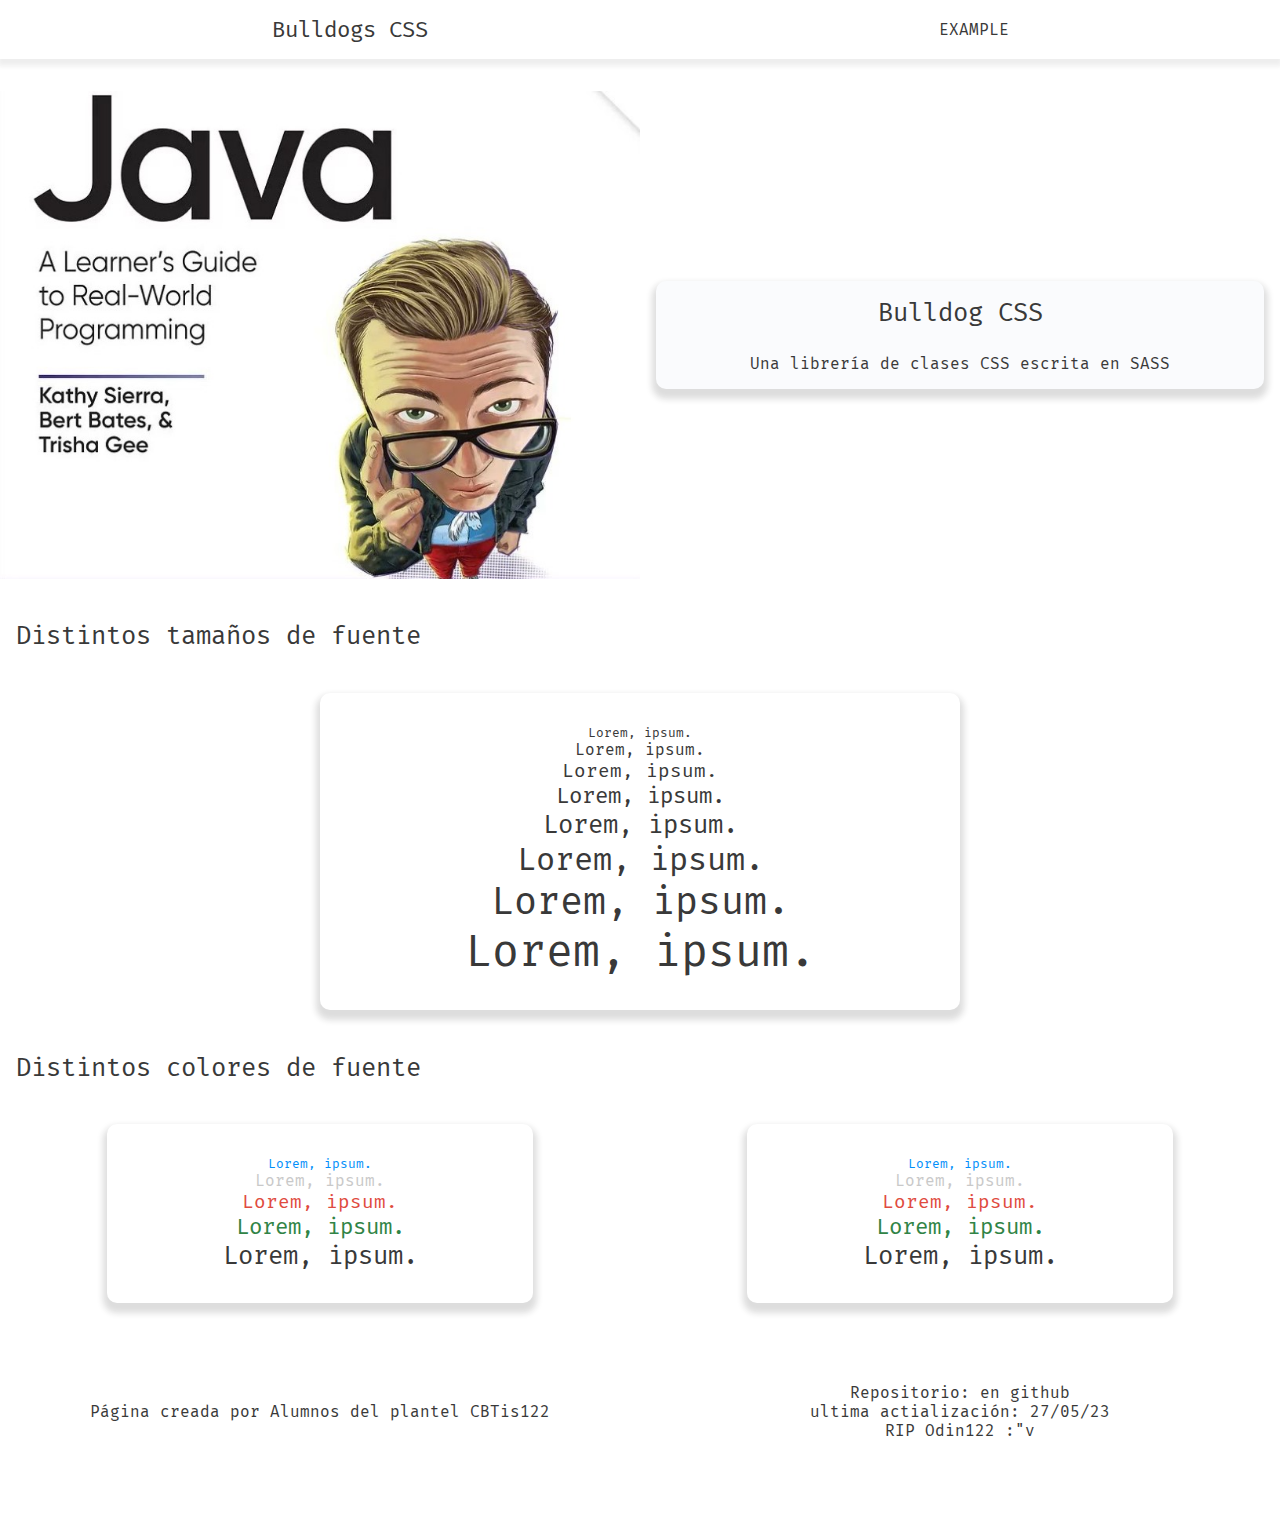
<file: index.html>
<!DOCTYPE html>
<html lang="es">

<head>
    <meta charset="UTF-8">
    <meta http-equiv="X-UA-Compatible" content="IE=edge">
    <meta name="viewport" content="width=device-width, initial-scale=1.0">
    <meta name="description" content="Aprende las bases para diseñar paginas web y expandir aún más tu conocimiento">
    <link rel="shortcut icon" href="img/pfp.png" type="image/x-icon">
    <link rel="stylesheet" href="css/master.css">
    <title>Bulldog CSS</title>
</head>

<body class="main-layout user--none"> <!-- clase user será definida después -->
    <!-- Inicio del Header -->
    <header class="header">
        <div class="container display--flex flex--row justify--around align--center">
            <h2 class="header__title">Bulldogs CSS</h2>

            <a href="#">EXAMPLE</a>
        </div>
    </header>
    <!-- Fin del Header -->

    <!-- Inicio del main -->
    <main class="main-content">
        <!-- inicio -->
        <section class="container">
            <section class="row">
                <div class="col--6">
                    <img src="img/sample.jpg" alt="sample">
                </div>

                <div class="col--6 display--flex flex--col justify--center p--1">
                    <div class="card bg-c--white shadow--md p--1 radius--lg text-algin--center">
                        <p class="font-xl m-b--1">Bulldog CSS</p>
                        <p class="font-sm">Una librería de clases CSS escrita en SASS</p>
                    </div>
                </div>
            </section>
        </section>

        <!-- services -->
        <section class="container">
            <p class="font-xl m-b--1 m-t--1 p--1">Distintos tamaños de fuente</p>

            <div class="row justify--center text-algin--center">
                <div class="card radius--lg col--6 align--center shadow--md p--2">
                    <p class="font-xs">Lorem, ipsum.</p>
                    <p class="font-sm">Lorem, ipsum.</p>
                    <p class="font-md">Lorem, ipsum.</p>
                    <p class="font-lg">Lorem, ipsum.</p>
                    <p class="font-xl">Lorem, ipsum.</p>
                    <p class="font-bs">Lorem, ipsum.</p>
                    <p class="font-bm">Lorem, ipsum.</p>
                    <p class="font-bl">Lorem, ipsum.</p>
                </div>
            </div>

            <p class="font-xl m-b--1 m-t--1 p--1">Distintos colores de fuente</p>
            <div class="row text-algin--center justify--around">
                <div class="card radius--lg col--4 align--center shadow--md p--2">
                    <p class="font-xs text-c--primary">Lorem, ipsum.</p>
                    <p class="font-sm text-c--secondary">Lorem, ipsum.</p>
                    <p class="font-md text-c--error">Lorem, ipsum.</p>
                    <p class="font-lg text-c--success">Lorem, ipsum.</p>
                    <p class="font-xl text-c--teriary">Lorem, ipsum.</p>
                </div>

                <!-- Poner fondo en negro xd -->
                <div class="card radius--lg col--4 align--center shadow--md p--2">
                    <p class="font-xs text-c--primary">Lorem, ipsum.</p>
                    <p class="font-sm text-c--secondary">Lorem, ipsum.</p>
                    <p class="font-md text-c--error">Lorem, ipsum.</p>
                    <p class="font-lg text-c--success">Lorem, ipsum.</p>
                    <p class="font-xl text-c--teriary">Lorem, ipsum.</p>
                </div>
            </div>
        </section>

        <section class="container">
            <div class="row">
            </div>
        </section>


    </main>
    <!-- Fin del main -->

    <!-- Pie de página -->
    <footer class="footer">
        <section class="container display--flex flex--row">
            <ul class="col--6 display--flex flex--col sz--1 justify--center align--center">
                <li>Página creada por Alumnos del plantel CBTis122</li>
            </ul>

            <ul class="col--6 display--flex flex--col sz--1 justify--center align--center">
                <li><a href="https://github.com/Rassvi/tesis" target="_blank">Repositorio: en github</a></li>
                <li>ultima actialización: 27/05/23</li>
                <li>RIP Odin122 :"v</li>
            </ul>
        </section>
    </footer>
    <!-- Fin de Pie de página -->
</body>

</html>
</file>
<file: css/master.css>
@charset "UTF-8";
@import url("https://fonts.googleapis.com/css2?family=Fira+Mono&family=Major+Mono+Display&display=swap");
/* Definimos las Custom properties */
:root {
    /* Colores */
    --negro: #393939;
    /* Tipografía */
    --tipo-principal: Helvetica, Arial, sans-serif;
    --tipo-secundaria: Verdana;
}

/* (Opcional) Configuramos si un usuario ha activado el modo alto contraste. (WD) */
/* (Opcional) Desactivamos los animations en el caso de que el usuario haya configurado el modo sin animation */
@media (prefers-reduced-motion: reduce) {
    * {
        -webkit-animation: none !important;
                animation: none !important;
        -webkit-transition: none !important;
        transition: none !important;
    }
}
/* Reseteamos los margin y paddings de todas las etiquetas */
*, *::before, *::after {
    margin: 0;
    padding: 0;
    border: 0;
    -webkit-box-sizing: border-box;
            box-sizing: border-box;
    vertical-align: baseline;
}

*::before, *::after {
    display: block;
}

/* Evitamos problemas con las imagenes */
img, picture, video, iframe, figure {
    max-width: 100%;
    width: 100%;
    display: block;
    /* (Opcional) */
    -o-object-fit: cover;
       object-fit: cover;
    /* (Opcional) */
    -o-object-position: center center;
       object-position: center center;
}

/* Reseteamos los enlaces para funcionar como cajas... */
a {
    display: block;
    text-decoration: none;
    color: inherit;
    font-size: inherit;
}

/* ... excepto los que se encuentran en párrafos */
p a {
    display: inline;
}

/* Quitamos los puntos de los <li> */
li {
    list-style-type: none;
}

/* (Opcional) Configuramos anclas suaves */
html {
    scroll-behavior: smooth;
}

/* Desactivamos estilos por defecto de las principales etiquetas de texto */
h1, h2, h3, h4, h5, h6, p, span, a, strong, blockquote, i, b, u, em {
    font-size: inherit;
    font-weight: inherit;
    font-style: inherit;
    text-decoration: none;
    color: inherit;
}

/* Evitamos problemas con los pseudoelementos de quotes */
blockquote:before, blockquote:after, q:before, q:after {
    content: "";
    content: none;
}

/* (Opcional) Configuramos el texto que seleccionamos */
::-moz-selection {
    background-color: var(--negro);
    color: var(--blanco);
}
::selection {
    background-color: var(--negro);
    color: var(--blanco);
}

/* Nivelamos problemas de tipografías y colocación de formularios */
form, input, textarea, select, button, label {
    font-family: inherit;
    font-size: inherit;
    -webkit-hyphens: auto;
        -ms-hyphens: auto;
            hyphens: auto;
    background-color: transparent;
    color: inherit;
    display: block;
    /* (Opcional) */
    -webkit-appearance: none;
       -moz-appearance: none;
            appearance: none;
}

/* Reseteamos las tablas */
table, tr, td {
    border-collapse: collapse;
    border-spacing: 0;
}

/* Evitamos problemas con los SVG */
svg {
    width: 100%;
    display: block;
    fill: currentColor;
}

/* Configuramos la tipografía para toda la web */
body {
    min-height: 100vh;
    font-size: 100%;
    font-family: var(--tipo-principal);
    color: var(--negro);
    /* (Opcional) */
    -webkit-hyphens: auto;
        -ms-hyphens: auto;
            hyphens: auto;
    /* (Opcional) */
    font-smooth: always;
    /* (Opcional) */
    -webkit-font-smoothing: antialiased;
    /* (Opcional) */
    -moz-osx-font-smoothing: grayscale;
}

body {
    font-family: "Fira Mono", monospace;
}

.test {
    font-family: "Major Mono Display", monospace;
}

/* Todo lo relacionado a colores en clases irá aquí */
.bg-c--primary {
    background-color: #028ffa;
}

.text-c--primary {
    color: #028ffa;
}

.bg-c--secondary {
    background-color: #c9c9c9;
}

.text-c--secondary {
    color: #c9c9c9;
}

.bg-c--white {
    background-color: #fafbfd;
}

.text-c--white {
    color: #fafbfd;
}

.bg-c--error {
    background-color: #df4b40;
}

.text-c--error {
    color: #df4b40;
}

.bg-c--success {
    background-color: #308446;
}

.text-c--success {
    color: #308446;
}

.footer, .header {
    width: 100%;
    display: -webkit-box;
    display: -ms-flexbox;
    display: flex;
    -webkit-box-orient: horizontal;
    -webkit-box-direction: normal;
        -ms-flex-direction: row;
            flex-direction: row;
    -webkit-box-align: center;
        -ms-flex-align: center;
            align-items: center;
    -webkit-box-pack: center;
        -ms-flex-pack: center;
            justify-content: center;
}

/* PROPIEDADES */
/* PROPIEDADES GENÉRICAS */
.p--0 {
    padding: 0;
}

.p--1 {
    padding: 1rem;
}

.p--2 {
    padding: 2rem;
}

.p--3 {
    padding: 4rem;
}

.p--4 {
    padding: 6rem;
}

.p--5 {
    padding: 8rem;
}

.p-l--0 {
    padding-left: 0;
}

.p-l--1 {
    padding-left: 1rem;
}

.p-l--2 {
    padding-left: 2rem;
}

.p-l--3 {
    padding-left: 4rem;
}

.p-l--4 {
    padding-left: 6rem;
}

.p-l--5 {
    padding-left: 8rem;
}

.p-r--0 {
    padding-right: 0;
}

.p-r--1 {
    padding-right: 1rem;
}

.p-r--2 {
    padding-right: 2rem;
}

.p-r--3 {
    padding-right: 4rem;
}

.p-r--4 {
    padding-right: 6rem;
}

.p-r--5 {
    padding-right: 8rem;
}

.p-t--0 {
    padding-top: 0;
}

.p-t--1 {
    padding-top: 1rem;
}

.p-t--2 {
    padding-top: 2rem;
}

.p-t--3 {
    padding-top: 4rem;
}

.p-t--4 {
    padding-top: 6rem;
}

.p-t--5 {
    padding-top: 8rem;
}

.p-b--0 {
    padding-bottom: 0;
}

.p-b--1 {
    padding-bottom: 1rem;
}

.p-b--2 {
    padding-bottom: 2rem;
}

.p-b--3 {
    padding-bottom: 4rem;
}

.p-b--4 {
    padding-bottom: 6rem;
}

.p-b--5 {
    padding-bottom: 8rem;
}

.m--0 {
    margin: 0;
}

.m--1 {
    margin: 1em;
}

.m--2 {
    margin: 2em;
}

.m--3 {
    margin: 4em;
}

.m--4 {
    margin: 6em;
}

.m--5 {
    margin: 8em;
}

.m-l--0 {
    margin-left: 0;
}

.m-l--1 {
    margin-left: 1em;
}

.m-l--2 {
    margin-left: 2em;
}

.m-l--3 {
    margin-left: 4em;
}

.m-l--4 {
    margin-left: 6em;
}

.m-l--5 {
    margin-left: 8em;
}

.m-r--0 {
    margin-right: 0;
}

.m-r--1 {
    margin-right: 1em;
}

.m-r--2 {
    margin-right: 2em;
}

.m-r--3 {
    margin-right: 4em;
}

.m-r--4 {
    margin-right: 6em;
}

.m-r--5 {
    margin-right: 8em;
}

.m-t--0 {
    margin-top: 0;
}

.m-t--1 {
    margin-top: 1em;
}

.m-t--2 {
    margin-top: 2em;
}

.m-t--3 {
    margin-top: 4em;
}

.m-t--4 {
    margin-top: 6em;
}

.m-t--5 {
    margin-top: 8em;
}

.m-b--0 {
    margin-bottom: 0;
}

.m-b--1 {
    margin-bottom: 1em;
}

.m-b--2 {
    margin-bottom: 2em;
}

.m-b--3 {
    margin-bottom: 4em;
}

.m-b--4 {
    margin-bottom: 6em;
}

.m-b--5 {
    margin-bottom: 8em;
}

.opacity--10 {
    opacity: 0.1;
}

.opacity--20 {
    opacity: 0.2;
}

.opacity--30 {
    opacity: 0.3;
}

.opacity--40 {
    opacity: 0.4;
}

.opacity--50 {
    opacity: 0.5;
}

.opacity--60 {
    opacity: 0.6;
}

.opacity--70 {
    opacity: 0.7;
}

.opacity--80 {
    opacity: 0.8;
}

.opacity--90 {
    opacity: 0.9;
}

.opacity--100 {
    opacity: 1;
}

.radius {
    border-radius: 5px;
}

.radius--none {
    border-radius: 0;
}

.radius--xs {
    border-radius: 1.25px;
}

.radius--sm {
    border-radius: 2.5px;
}

.radius--lg {
    border-radius: 10px;
}

.radius--full {
    border-radius: 50%;
}

.display--n {
    display: none;
}

.display--b {
    display: block;
}

.display--flex {
    display: -webkit-box;
    display: -ms-flexbox;
    display: flex;
}

.display--i {
    display: inline;
}

.display--ib {
    display: inline-block;
}

.display--grid {
    display: -ms-grid;
    display: grid;
}

.position--st {
    position: static;
}

.position--rel {
    position: relative;
}

.position--abs {
    position: absolute;
}

.position--fix {
    position: fixed;
}

.position--stc {
    position: sticky;
}

.shadow {
    -webkit-box-shadow: 0px 2px 5px 2px rgba(25, 25, 25, 0.1);
            box-shadow: 0px 2px 5px 2px rgba(25, 25, 25, 0.1);
}

.shadow--sm {
    -webkit-box-shadow: 0px 5px 5px 2px rgba(25, 25, 25, 0.125);
            box-shadow: 0px 5px 5px 2px rgba(25, 25, 25, 0.125);
}

.shadow--md {
    -webkit-box-shadow: 0px 6px 6px 4px rgba(25, 25, 25, 0.15);
            box-shadow: 0px 6px 6px 4px rgba(25, 25, 25, 0.15);
}

.shadow--xl {
    -webkit-box-shadow: 0px 8px 8px 6px rgba(25, 25, 25, 0.175);
            box-shadow: 0px 8px 8px 6px rgba(25, 25, 25, 0.175);
}

.shadow--none {
    -webkit-box-shadow: none;
            box-shadow: none;
}

/* Propiedades con Breakpoint */
@media (min-width: 0px) {
    .p-xs--0 {
        padding: 0;
    }
    .p-xs--1 {
        padding: 1rem;
    }
    .p-xs--2 {
        padding: 2rem;
    }
    .p-xs--3 {
        padding: 4rem;
    }
    .p-xs--4 {
        padding: 6rem;
    }
    .p-xs--5 {
        padding: 8rem;
    }
    .p-l-xs--0 {
        padding-left: 0;
    }
    .p-l-xs--1 {
        padding-left: 1rem;
    }
    .p-l-xs--2 {
        padding-left: 2rem;
    }
    .p-l-xs--3 {
        padding-left: 4rem;
    }
    .p-l-xs--4 {
        padding-left: 6rem;
    }
    .p-l-xs--5 {
        padding-left: 8rem;
    }
    .p-r-xs--0 {
        padding-right: 0;
    }
    .p-r-xs--1 {
        padding-right: 1rem;
    }
    .p-r-xs--2 {
        padding-right: 2rem;
    }
    .p-r-xs--3 {
        padding-right: 4rem;
    }
    .p-r-xs--4 {
        padding-right: 6rem;
    }
    .p-r-xs--5 {
        padding-right: 8rem;
    }
    .p-t-xs--0 {
        padding-top: 0;
    }
    .p-t-xs--1 {
        padding-top: 1rem;
    }
    .p-t-xs--2 {
        padding-top: 2rem;
    }
    .p-t-xs--3 {
        padding-top: 4rem;
    }
    .p-t-xs--4 {
        padding-top: 6rem;
    }
    .p-t-xs--5 {
        padding-top: 8rem;
    }
    .p-b-xs--0 {
        padding-bottom: 0;
    }
    .p-b-xs--1 {
        padding-bottom: 1rem;
    }
    .p-b-xs--2 {
        padding-bottom: 2rem;
    }
    .p-b-xs--3 {
        padding-bottom: 4rem;
    }
    .p-b-xs--4 {
        padding-bottom: 6rem;
    }
    .p-b-xs--5 {
        padding-bottom: 8rem;
    }
    .m-xs--0 {
        margin: 0;
    }
    .m-xs--1 {
        margin: 1em;
    }
    .m-xs--2 {
        margin: 2em;
    }
    .m-xs--3 {
        margin: 4em;
    }
    .m-xs--4 {
        margin: 6em;
    }
    .m-xs--5 {
        margin: 8em;
    }
    .m-l-xs--0 {
        margin-left: 0;
    }
    .m-l-xs--1 {
        margin-left: 1em;
    }
    .m-l-xs--2 {
        margin-left: 2em;
    }
    .m-l-xs--3 {
        margin-left: 4em;
    }
    .m-l-xs--4 {
        margin-left: 6em;
    }
    .m-l-xs--5 {
        margin-left: 8em;
    }
    .m-r-xs--0 {
        margin-right: 0;
    }
    .m-r-xs--1 {
        margin-right: 1em;
    }
    .m-r-xs--2 {
        margin-right: 2em;
    }
    .m-r-xs--3 {
        margin-right: 4em;
    }
    .m-r-xs--4 {
        margin-right: 6em;
    }
    .m-r-xs--5 {
        margin-right: 8em;
    }
    .m-t-xs--0 {
        margin-top: 0;
    }
    .m-t-xs--1 {
        margin-top: 1em;
    }
    .m-t-xs--2 {
        margin-top: 2em;
    }
    .m-t-xs--3 {
        margin-top: 4em;
    }
    .m-t-xs--4 {
        margin-top: 6em;
    }
    .m-t-xs--5 {
        margin-top: 8em;
    }
    .m-b-xs--0 {
        margin-bottom: 0;
    }
    .m-b-xs--1 {
        margin-bottom: 1em;
    }
    .m-b-xs--2 {
        margin-bottom: 2em;
    }
    .m-b-xs--3 {
        margin-bottom: 4em;
    }
    .m-b-xs--4 {
        margin-bottom: 6em;
    }
    .m-b-xs--5 {
        margin-bottom: 8em;
    }
    .opacity-xs--10 {
        opacity: 0.1;
    }
    .opacity-xs--20 {
        opacity: 0.2;
    }
    .opacity-xs--30 {
        opacity: 0.3;
    }
    .opacity-xs--40 {
        opacity: 0.4;
    }
    .opacity-xs--50 {
        opacity: 0.5;
    }
    .opacity-xs--60 {
        opacity: 0.6;
    }
    .opacity-xs--70 {
        opacity: 0.7;
    }
    .opacity-xs--80 {
        opacity: 0.8;
    }
    .opacity-xs--90 {
        opacity: 0.9;
    }
    .opacity-xs--100 {
        opacity: 1;
    }
    .radius-xs {
        border-radius: 5px;
    }
    .radius-xs--none {
        border-radius: 0;
    }
    .radius-xs--xs {
        border-radius: 1.25px;
    }
    .radius-xs--sm {
        border-radius: 2.5px;
    }
    .radius-xs--lg {
        border-radius: 10px;
    }
    .radius-xs--full {
        border-radius: 50%;
    }
    .display-xs--n {
        display: none;
    }
    .display-xs--b {
        display: block;
    }
    .display-xs--flex {
        display: -webkit-box;
        display: -ms-flexbox;
        display: flex;
    }
    .display-xs--i {
        display: inline;
    }
    .display-xs--ib {
        display: inline-block;
    }
    .display-xs--grid {
        display: -ms-grid;
        display: grid;
    }
    .position-xs--st {
        position: static;
    }
    .position-xs--rel {
        position: relative;
    }
    .position-xs--abs {
        position: absolute;
    }
    .position-xs--fix {
        position: fixed;
    }
    .position-xs--stc {
        position: sticky;
    }
    .shadow-xs {
        -webkit-box-shadow: 0px 2px 5px 2px rgba(25, 25, 25, 0.1);
                box-shadow: 0px 2px 5px 2px rgba(25, 25, 25, 0.1);
    }
    .shadow-xs--sm {
        -webkit-box-shadow: 0px 5px 5px 2px rgba(25, 25, 25, 0.125);
                box-shadow: 0px 5px 5px 2px rgba(25, 25, 25, 0.125);
    }
    .shadow-xs--md {
        -webkit-box-shadow: 0px 6px 6px 4px rgba(25, 25, 25, 0.15);
                box-shadow: 0px 6px 6px 4px rgba(25, 25, 25, 0.15);
    }
    .shadow-xs--xl {
        -webkit-box-shadow: 0px 8px 8px 6px rgba(25, 25, 25, 0.175);
                box-shadow: 0px 8px 8px 6px rgba(25, 25, 25, 0.175);
    }
    .shadow-xs--none {
        -webkit-box-shadow: none;
                box-shadow: none;
    }
}
@media (min-width: 480px) {
    .p-sm--0 {
        padding: 0;
    }
    .p-sm--1 {
        padding: 1rem;
    }
    .p-sm--2 {
        padding: 2rem;
    }
    .p-sm--3 {
        padding: 4rem;
    }
    .p-sm--4 {
        padding: 6rem;
    }
    .p-sm--5 {
        padding: 8rem;
    }
    .p-l-sm--0 {
        padding-left: 0;
    }
    .p-l-sm--1 {
        padding-left: 1rem;
    }
    .p-l-sm--2 {
        padding-left: 2rem;
    }
    .p-l-sm--3 {
        padding-left: 4rem;
    }
    .p-l-sm--4 {
        padding-left: 6rem;
    }
    .p-l-sm--5 {
        padding-left: 8rem;
    }
    .p-r-sm--0 {
        padding-right: 0;
    }
    .p-r-sm--1 {
        padding-right: 1rem;
    }
    .p-r-sm--2 {
        padding-right: 2rem;
    }
    .p-r-sm--3 {
        padding-right: 4rem;
    }
    .p-r-sm--4 {
        padding-right: 6rem;
    }
    .p-r-sm--5 {
        padding-right: 8rem;
    }
    .p-t-sm--0 {
        padding-top: 0;
    }
    .p-t-sm--1 {
        padding-top: 1rem;
    }
    .p-t-sm--2 {
        padding-top: 2rem;
    }
    .p-t-sm--3 {
        padding-top: 4rem;
    }
    .p-t-sm--4 {
        padding-top: 6rem;
    }
    .p-t-sm--5 {
        padding-top: 8rem;
    }
    .p-b-sm--0 {
        padding-bottom: 0;
    }
    .p-b-sm--1 {
        padding-bottom: 1rem;
    }
    .p-b-sm--2 {
        padding-bottom: 2rem;
    }
    .p-b-sm--3 {
        padding-bottom: 4rem;
    }
    .p-b-sm--4 {
        padding-bottom: 6rem;
    }
    .p-b-sm--5 {
        padding-bottom: 8rem;
    }
    .m-sm--0 {
        margin: 0;
    }
    .m-sm--1 {
        margin: 1em;
    }
    .m-sm--2 {
        margin: 2em;
    }
    .m-sm--3 {
        margin: 4em;
    }
    .m-sm--4 {
        margin: 6em;
    }
    .m-sm--5 {
        margin: 8em;
    }
    .m-l-sm--0 {
        margin-left: 0;
    }
    .m-l-sm--1 {
        margin-left: 1em;
    }
    .m-l-sm--2 {
        margin-left: 2em;
    }
    .m-l-sm--3 {
        margin-left: 4em;
    }
    .m-l-sm--4 {
        margin-left: 6em;
    }
    .m-l-sm--5 {
        margin-left: 8em;
    }
    .m-r-sm--0 {
        margin-right: 0;
    }
    .m-r-sm--1 {
        margin-right: 1em;
    }
    .m-r-sm--2 {
        margin-right: 2em;
    }
    .m-r-sm--3 {
        margin-right: 4em;
    }
    .m-r-sm--4 {
        margin-right: 6em;
    }
    .m-r-sm--5 {
        margin-right: 8em;
    }
    .m-t-sm--0 {
        margin-top: 0;
    }
    .m-t-sm--1 {
        margin-top: 1em;
    }
    .m-t-sm--2 {
        margin-top: 2em;
    }
    .m-t-sm--3 {
        margin-top: 4em;
    }
    .m-t-sm--4 {
        margin-top: 6em;
    }
    .m-t-sm--5 {
        margin-top: 8em;
    }
    .m-b-sm--0 {
        margin-bottom: 0;
    }
    .m-b-sm--1 {
        margin-bottom: 1em;
    }
    .m-b-sm--2 {
        margin-bottom: 2em;
    }
    .m-b-sm--3 {
        margin-bottom: 4em;
    }
    .m-b-sm--4 {
        margin-bottom: 6em;
    }
    .m-b-sm--5 {
        margin-bottom: 8em;
    }
    .opacity-sm--10 {
        opacity: 0.1;
    }
    .opacity-sm--20 {
        opacity: 0.2;
    }
    .opacity-sm--30 {
        opacity: 0.3;
    }
    .opacity-sm--40 {
        opacity: 0.4;
    }
    .opacity-sm--50 {
        opacity: 0.5;
    }
    .opacity-sm--60 {
        opacity: 0.6;
    }
    .opacity-sm--70 {
        opacity: 0.7;
    }
    .opacity-sm--80 {
        opacity: 0.8;
    }
    .opacity-sm--90 {
        opacity: 0.9;
    }
    .opacity-sm--100 {
        opacity: 1;
    }
    .radius-sm {
        border-radius: 5px;
    }
    .radius-sm--none {
        border-radius: 0;
    }
    .radius-sm--xs {
        border-radius: 1.25px;
    }
    .radius-sm--sm {
        border-radius: 2.5px;
    }
    .radius-sm--lg {
        border-radius: 10px;
    }
    .radius-sm--full {
        border-radius: 50%;
    }
    .display-sm--n {
        display: none;
    }
    .display-sm--b {
        display: block;
    }
    .display-sm--flex {
        display: -webkit-box;
        display: -ms-flexbox;
        display: flex;
    }
    .display-sm--i {
        display: inline;
    }
    .display-sm--ib {
        display: inline-block;
    }
    .display-sm--grid {
        display: -ms-grid;
        display: grid;
    }
    .position-sm--st {
        position: static;
    }
    .position-sm--rel {
        position: relative;
    }
    .position-sm--abs {
        position: absolute;
    }
    .position-sm--fix {
        position: fixed;
    }
    .position-sm--stc {
        position: sticky;
    }
    .shadow-sm {
        -webkit-box-shadow: 0px 2px 5px 2px rgba(25, 25, 25, 0.1);
                box-shadow: 0px 2px 5px 2px rgba(25, 25, 25, 0.1);
    }
    .shadow-sm--sm {
        -webkit-box-shadow: 0px 5px 5px 2px rgba(25, 25, 25, 0.125);
                box-shadow: 0px 5px 5px 2px rgba(25, 25, 25, 0.125);
    }
    .shadow-sm--md {
        -webkit-box-shadow: 0px 6px 6px 4px rgba(25, 25, 25, 0.15);
                box-shadow: 0px 6px 6px 4px rgba(25, 25, 25, 0.15);
    }
    .shadow-sm--xl {
        -webkit-box-shadow: 0px 8px 8px 6px rgba(25, 25, 25, 0.175);
                box-shadow: 0px 8px 8px 6px rgba(25, 25, 25, 0.175);
    }
    .shadow-sm--none {
        -webkit-box-shadow: none;
                box-shadow: none;
    }
}
@media (min-width: 760px) {
    .p-md--0 {
        padding: 0;
    }
    .p-md--1 {
        padding: 1rem;
    }
    .p-md--2 {
        padding: 2rem;
    }
    .p-md--3 {
        padding: 4rem;
    }
    .p-md--4 {
        padding: 6rem;
    }
    .p-md--5 {
        padding: 8rem;
    }
    .p-l-md--0 {
        padding-left: 0;
    }
    .p-l-md--1 {
        padding-left: 1rem;
    }
    .p-l-md--2 {
        padding-left: 2rem;
    }
    .p-l-md--3 {
        padding-left: 4rem;
    }
    .p-l-md--4 {
        padding-left: 6rem;
    }
    .p-l-md--5 {
        padding-left: 8rem;
    }
    .p-r-md--0 {
        padding-right: 0;
    }
    .p-r-md--1 {
        padding-right: 1rem;
    }
    .p-r-md--2 {
        padding-right: 2rem;
    }
    .p-r-md--3 {
        padding-right: 4rem;
    }
    .p-r-md--4 {
        padding-right: 6rem;
    }
    .p-r-md--5 {
        padding-right: 8rem;
    }
    .p-t-md--0 {
        padding-top: 0;
    }
    .p-t-md--1 {
        padding-top: 1rem;
    }
    .p-t-md--2 {
        padding-top: 2rem;
    }
    .p-t-md--3 {
        padding-top: 4rem;
    }
    .p-t-md--4 {
        padding-top: 6rem;
    }
    .p-t-md--5 {
        padding-top: 8rem;
    }
    .p-b-md--0 {
        padding-bottom: 0;
    }
    .p-b-md--1 {
        padding-bottom: 1rem;
    }
    .p-b-md--2 {
        padding-bottom: 2rem;
    }
    .p-b-md--3 {
        padding-bottom: 4rem;
    }
    .p-b-md--4 {
        padding-bottom: 6rem;
    }
    .p-b-md--5 {
        padding-bottom: 8rem;
    }
    .m-md--0 {
        margin: 0;
    }
    .m-md--1 {
        margin: 1em;
    }
    .m-md--2 {
        margin: 2em;
    }
    .m-md--3 {
        margin: 4em;
    }
    .m-md--4 {
        margin: 6em;
    }
    .m-md--5 {
        margin: 8em;
    }
    .m-l-md--0 {
        margin-left: 0;
    }
    .m-l-md--1 {
        margin-left: 1em;
    }
    .m-l-md--2 {
        margin-left: 2em;
    }
    .m-l-md--3 {
        margin-left: 4em;
    }
    .m-l-md--4 {
        margin-left: 6em;
    }
    .m-l-md--5 {
        margin-left: 8em;
    }
    .m-r-md--0 {
        margin-right: 0;
    }
    .m-r-md--1 {
        margin-right: 1em;
    }
    .m-r-md--2 {
        margin-right: 2em;
    }
    .m-r-md--3 {
        margin-right: 4em;
    }
    .m-r-md--4 {
        margin-right: 6em;
    }
    .m-r-md--5 {
        margin-right: 8em;
    }
    .m-t-md--0 {
        margin-top: 0;
    }
    .m-t-md--1 {
        margin-top: 1em;
    }
    .m-t-md--2 {
        margin-top: 2em;
    }
    .m-t-md--3 {
        margin-top: 4em;
    }
    .m-t-md--4 {
        margin-top: 6em;
    }
    .m-t-md--5 {
        margin-top: 8em;
    }
    .m-b-md--0 {
        margin-bottom: 0;
    }
    .m-b-md--1 {
        margin-bottom: 1em;
    }
    .m-b-md--2 {
        margin-bottom: 2em;
    }
    .m-b-md--3 {
        margin-bottom: 4em;
    }
    .m-b-md--4 {
        margin-bottom: 6em;
    }
    .m-b-md--5 {
        margin-bottom: 8em;
    }
    .opacity-md--10 {
        opacity: 0.1;
    }
    .opacity-md--20 {
        opacity: 0.2;
    }
    .opacity-md--30 {
        opacity: 0.3;
    }
    .opacity-md--40 {
        opacity: 0.4;
    }
    .opacity-md--50 {
        opacity: 0.5;
    }
    .opacity-md--60 {
        opacity: 0.6;
    }
    .opacity-md--70 {
        opacity: 0.7;
    }
    .opacity-md--80 {
        opacity: 0.8;
    }
    .opacity-md--90 {
        opacity: 0.9;
    }
    .opacity-md--100 {
        opacity: 1;
    }
    .radius-md {
        border-radius: 5px;
    }
    .radius-md--none {
        border-radius: 0;
    }
    .radius-md--xs {
        border-radius: 1.25px;
    }
    .radius-md--sm {
        border-radius: 2.5px;
    }
    .radius-md--lg {
        border-radius: 10px;
    }
    .radius-md--full {
        border-radius: 50%;
    }
    .display-md--n {
        display: none;
    }
    .display-md--b {
        display: block;
    }
    .display-md--flex {
        display: -webkit-box;
        display: -ms-flexbox;
        display: flex;
    }
    .display-md--i {
        display: inline;
    }
    .display-md--ib {
        display: inline-block;
    }
    .display-md--grid {
        display: -ms-grid;
        display: grid;
    }
    .position-md--st {
        position: static;
    }
    .position-md--rel {
        position: relative;
    }
    .position-md--abs {
        position: absolute;
    }
    .position-md--fix {
        position: fixed;
    }
    .position-md--stc {
        position: sticky;
    }
    .shadow-md {
        -webkit-box-shadow: 0px 2px 5px 2px rgba(25, 25, 25, 0.1);
                box-shadow: 0px 2px 5px 2px rgba(25, 25, 25, 0.1);
    }
    .shadow-md--sm {
        -webkit-box-shadow: 0px 5px 5px 2px rgba(25, 25, 25, 0.125);
                box-shadow: 0px 5px 5px 2px rgba(25, 25, 25, 0.125);
    }
    .shadow-md--md {
        -webkit-box-shadow: 0px 6px 6px 4px rgba(25, 25, 25, 0.15);
                box-shadow: 0px 6px 6px 4px rgba(25, 25, 25, 0.15);
    }
    .shadow-md--xl {
        -webkit-box-shadow: 0px 8px 8px 6px rgba(25, 25, 25, 0.175);
                box-shadow: 0px 8px 8px 6px rgba(25, 25, 25, 0.175);
    }
    .shadow-md--none {
        -webkit-box-shadow: none;
                box-shadow: none;
    }
}
@media (min-width: 1200px) {
    .p-lg--0 {
        padding: 0;
    }
    .p-lg--1 {
        padding: 1rem;
    }
    .p-lg--2 {
        padding: 2rem;
    }
    .p-lg--3 {
        padding: 4rem;
    }
    .p-lg--4 {
        padding: 6rem;
    }
    .p-lg--5 {
        padding: 8rem;
    }
    .p-l-lg--0 {
        padding-left: 0;
    }
    .p-l-lg--1 {
        padding-left: 1rem;
    }
    .p-l-lg--2 {
        padding-left: 2rem;
    }
    .p-l-lg--3 {
        padding-left: 4rem;
    }
    .p-l-lg--4 {
        padding-left: 6rem;
    }
    .p-l-lg--5 {
        padding-left: 8rem;
    }
    .p-r-lg--0 {
        padding-right: 0;
    }
    .p-r-lg--1 {
        padding-right: 1rem;
    }
    .p-r-lg--2 {
        padding-right: 2rem;
    }
    .p-r-lg--3 {
        padding-right: 4rem;
    }
    .p-r-lg--4 {
        padding-right: 6rem;
    }
    .p-r-lg--5 {
        padding-right: 8rem;
    }
    .p-t-lg--0 {
        padding-top: 0;
    }
    .p-t-lg--1 {
        padding-top: 1rem;
    }
    .p-t-lg--2 {
        padding-top: 2rem;
    }
    .p-t-lg--3 {
        padding-top: 4rem;
    }
    .p-t-lg--4 {
        padding-top: 6rem;
    }
    .p-t-lg--5 {
        padding-top: 8rem;
    }
    .p-b-lg--0 {
        padding-bottom: 0;
    }
    .p-b-lg--1 {
        padding-bottom: 1rem;
    }
    .p-b-lg--2 {
        padding-bottom: 2rem;
    }
    .p-b-lg--3 {
        padding-bottom: 4rem;
    }
    .p-b-lg--4 {
        padding-bottom: 6rem;
    }
    .p-b-lg--5 {
        padding-bottom: 8rem;
    }
    .m-lg--0 {
        margin: 0;
    }
    .m-lg--1 {
        margin: 1em;
    }
    .m-lg--2 {
        margin: 2em;
    }
    .m-lg--3 {
        margin: 4em;
    }
    .m-lg--4 {
        margin: 6em;
    }
    .m-lg--5 {
        margin: 8em;
    }
    .m-l-lg--0 {
        margin-left: 0;
    }
    .m-l-lg--1 {
        margin-left: 1em;
    }
    .m-l-lg--2 {
        margin-left: 2em;
    }
    .m-l-lg--3 {
        margin-left: 4em;
    }
    .m-l-lg--4 {
        margin-left: 6em;
    }
    .m-l-lg--5 {
        margin-left: 8em;
    }
    .m-r-lg--0 {
        margin-right: 0;
    }
    .m-r-lg--1 {
        margin-right: 1em;
    }
    .m-r-lg--2 {
        margin-right: 2em;
    }
    .m-r-lg--3 {
        margin-right: 4em;
    }
    .m-r-lg--4 {
        margin-right: 6em;
    }
    .m-r-lg--5 {
        margin-right: 8em;
    }
    .m-t-lg--0 {
        margin-top: 0;
    }
    .m-t-lg--1 {
        margin-top: 1em;
    }
    .m-t-lg--2 {
        margin-top: 2em;
    }
    .m-t-lg--3 {
        margin-top: 4em;
    }
    .m-t-lg--4 {
        margin-top: 6em;
    }
    .m-t-lg--5 {
        margin-top: 8em;
    }
    .m-b-lg--0 {
        margin-bottom: 0;
    }
    .m-b-lg--1 {
        margin-bottom: 1em;
    }
    .m-b-lg--2 {
        margin-bottom: 2em;
    }
    .m-b-lg--3 {
        margin-bottom: 4em;
    }
    .m-b-lg--4 {
        margin-bottom: 6em;
    }
    .m-b-lg--5 {
        margin-bottom: 8em;
    }
    .opacity-lg--10 {
        opacity: 0.1;
    }
    .opacity-lg--20 {
        opacity: 0.2;
    }
    .opacity-lg--30 {
        opacity: 0.3;
    }
    .opacity-lg--40 {
        opacity: 0.4;
    }
    .opacity-lg--50 {
        opacity: 0.5;
    }
    .opacity-lg--60 {
        opacity: 0.6;
    }
    .opacity-lg--70 {
        opacity: 0.7;
    }
    .opacity-lg--80 {
        opacity: 0.8;
    }
    .opacity-lg--90 {
        opacity: 0.9;
    }
    .opacity-lg--100 {
        opacity: 1;
    }
    .radius-lg {
        border-radius: 5px;
    }
    .radius-lg--none {
        border-radius: 0;
    }
    .radius-lg--xs {
        border-radius: 1.25px;
    }
    .radius-lg--sm {
        border-radius: 2.5px;
    }
    .radius-lg--lg {
        border-radius: 10px;
    }
    .radius-lg--full {
        border-radius: 50%;
    }
    .display-lg--n {
        display: none;
    }
    .display-lg--b {
        display: block;
    }
    .display-lg--flex {
        display: -webkit-box;
        display: -ms-flexbox;
        display: flex;
    }
    .display-lg--i {
        display: inline;
    }
    .display-lg--ib {
        display: inline-block;
    }
    .display-lg--grid {
        display: -ms-grid;
        display: grid;
    }
    .position-lg--st {
        position: static;
    }
    .position-lg--rel {
        position: relative;
    }
    .position-lg--abs {
        position: absolute;
    }
    .position-lg--fix {
        position: fixed;
    }
    .position-lg--stc {
        position: sticky;
    }
    .shadow-lg {
        -webkit-box-shadow: 0px 2px 5px 2px rgba(25, 25, 25, 0.1);
                box-shadow: 0px 2px 5px 2px rgba(25, 25, 25, 0.1);
    }
    .shadow-lg--sm {
        -webkit-box-shadow: 0px 5px 5px 2px rgba(25, 25, 25, 0.125);
                box-shadow: 0px 5px 5px 2px rgba(25, 25, 25, 0.125);
    }
    .shadow-lg--md {
        -webkit-box-shadow: 0px 6px 6px 4px rgba(25, 25, 25, 0.15);
                box-shadow: 0px 6px 6px 4px rgba(25, 25, 25, 0.15);
    }
    .shadow-lg--xl {
        -webkit-box-shadow: 0px 8px 8px 6px rgba(25, 25, 25, 0.175);
                box-shadow: 0px 8px 8px 6px rgba(25, 25, 25, 0.175);
    }
    .shadow-lg--none {
        -webkit-box-shadow: none;
                box-shadow: none;
    }
}
@media (min-width: 1360px) {
    .p-xl--0 {
        padding: 0;
    }
    .p-xl--1 {
        padding: 1rem;
    }
    .p-xl--2 {
        padding: 2rem;
    }
    .p-xl--3 {
        padding: 4rem;
    }
    .p-xl--4 {
        padding: 6rem;
    }
    .p-xl--5 {
        padding: 8rem;
    }
    .p-l-xl--0 {
        padding-left: 0;
    }
    .p-l-xl--1 {
        padding-left: 1rem;
    }
    .p-l-xl--2 {
        padding-left: 2rem;
    }
    .p-l-xl--3 {
        padding-left: 4rem;
    }
    .p-l-xl--4 {
        padding-left: 6rem;
    }
    .p-l-xl--5 {
        padding-left: 8rem;
    }
    .p-r-xl--0 {
        padding-right: 0;
    }
    .p-r-xl--1 {
        padding-right: 1rem;
    }
    .p-r-xl--2 {
        padding-right: 2rem;
    }
    .p-r-xl--3 {
        padding-right: 4rem;
    }
    .p-r-xl--4 {
        padding-right: 6rem;
    }
    .p-r-xl--5 {
        padding-right: 8rem;
    }
    .p-t-xl--0 {
        padding-top: 0;
    }
    .p-t-xl--1 {
        padding-top: 1rem;
    }
    .p-t-xl--2 {
        padding-top: 2rem;
    }
    .p-t-xl--3 {
        padding-top: 4rem;
    }
    .p-t-xl--4 {
        padding-top: 6rem;
    }
    .p-t-xl--5 {
        padding-top: 8rem;
    }
    .p-b-xl--0 {
        padding-bottom: 0;
    }
    .p-b-xl--1 {
        padding-bottom: 1rem;
    }
    .p-b-xl--2 {
        padding-bottom: 2rem;
    }
    .p-b-xl--3 {
        padding-bottom: 4rem;
    }
    .p-b-xl--4 {
        padding-bottom: 6rem;
    }
    .p-b-xl--5 {
        padding-bottom: 8rem;
    }
    .m-xl--0 {
        margin: 0;
    }
    .m-xl--1 {
        margin: 1em;
    }
    .m-xl--2 {
        margin: 2em;
    }
    .m-xl--3 {
        margin: 4em;
    }
    .m-xl--4 {
        margin: 6em;
    }
    .m-xl--5 {
        margin: 8em;
    }
    .m-l-xl--0 {
        margin-left: 0;
    }
    .m-l-xl--1 {
        margin-left: 1em;
    }
    .m-l-xl--2 {
        margin-left: 2em;
    }
    .m-l-xl--3 {
        margin-left: 4em;
    }
    .m-l-xl--4 {
        margin-left: 6em;
    }
    .m-l-xl--5 {
        margin-left: 8em;
    }
    .m-r-xl--0 {
        margin-right: 0;
    }
    .m-r-xl--1 {
        margin-right: 1em;
    }
    .m-r-xl--2 {
        margin-right: 2em;
    }
    .m-r-xl--3 {
        margin-right: 4em;
    }
    .m-r-xl--4 {
        margin-right: 6em;
    }
    .m-r-xl--5 {
        margin-right: 8em;
    }
    .m-t-xl--0 {
        margin-top: 0;
    }
    .m-t-xl--1 {
        margin-top: 1em;
    }
    .m-t-xl--2 {
        margin-top: 2em;
    }
    .m-t-xl--3 {
        margin-top: 4em;
    }
    .m-t-xl--4 {
        margin-top: 6em;
    }
    .m-t-xl--5 {
        margin-top: 8em;
    }
    .m-b-xl--0 {
        margin-bottom: 0;
    }
    .m-b-xl--1 {
        margin-bottom: 1em;
    }
    .m-b-xl--2 {
        margin-bottom: 2em;
    }
    .m-b-xl--3 {
        margin-bottom: 4em;
    }
    .m-b-xl--4 {
        margin-bottom: 6em;
    }
    .m-b-xl--5 {
        margin-bottom: 8em;
    }
    .opacity-xl--10 {
        opacity: 0.1;
    }
    .opacity-xl--20 {
        opacity: 0.2;
    }
    .opacity-xl--30 {
        opacity: 0.3;
    }
    .opacity-xl--40 {
        opacity: 0.4;
    }
    .opacity-xl--50 {
        opacity: 0.5;
    }
    .opacity-xl--60 {
        opacity: 0.6;
    }
    .opacity-xl--70 {
        opacity: 0.7;
    }
    .opacity-xl--80 {
        opacity: 0.8;
    }
    .opacity-xl--90 {
        opacity: 0.9;
    }
    .opacity-xl--100 {
        opacity: 1;
    }
    .radius-xl {
        border-radius: 5px;
    }
    .radius-xl--none {
        border-radius: 0;
    }
    .radius-xl--xs {
        border-radius: 1.25px;
    }
    .radius-xl--sm {
        border-radius: 2.5px;
    }
    .radius-xl--lg {
        border-radius: 10px;
    }
    .radius-xl--full {
        border-radius: 50%;
    }
    .display-xl--n {
        display: none;
    }
    .display-xl--b {
        display: block;
    }
    .display-xl--flex {
        display: -webkit-box;
        display: -ms-flexbox;
        display: flex;
    }
    .display-xl--i {
        display: inline;
    }
    .display-xl--ib {
        display: inline-block;
    }
    .display-xl--grid {
        display: -ms-grid;
        display: grid;
    }
    .position-xl--st {
        position: static;
    }
    .position-xl--rel {
        position: relative;
    }
    .position-xl--abs {
        position: absolute;
    }
    .position-xl--fix {
        position: fixed;
    }
    .position-xl--stc {
        position: sticky;
    }
    .shadow-xl {
        -webkit-box-shadow: 0px 2px 5px 2px rgba(25, 25, 25, 0.1);
                box-shadow: 0px 2px 5px 2px rgba(25, 25, 25, 0.1);
    }
    .shadow-xl--sm {
        -webkit-box-shadow: 0px 5px 5px 2px rgba(25, 25, 25, 0.125);
                box-shadow: 0px 5px 5px 2px rgba(25, 25, 25, 0.125);
    }
    .shadow-xl--md {
        -webkit-box-shadow: 0px 6px 6px 4px rgba(25, 25, 25, 0.15);
                box-shadow: 0px 6px 6px 4px rgba(25, 25, 25, 0.15);
    }
    .shadow-xl--xl {
        -webkit-box-shadow: 0px 8px 8px 6px rgba(25, 25, 25, 0.175);
                box-shadow: 0px 8px 8px 6px rgba(25, 25, 25, 0.175);
    }
    .shadow-xl--none {
        -webkit-box-shadow: none;
                box-shadow: none;
    }
}
/* PROPIEDADES FLEX */
.flex--row {
    -webkit-box-orient: horizontal;
    -webkit-box-direction: normal;
        -ms-flex-direction: row;
            flex-direction: row;
}

.flex--col {
    -webkit-box-orient: vertical;
    -webkit-box-direction: normal;
        -ms-flex-direction: column;
            flex-direction: column;
}

.flex--row-r {
    -webkit-box-orient: horizontal;
    -webkit-box-direction: reverse;
        -ms-flex-direction: row-reverse;
            flex-direction: row-reverse;
}

.flex--col-r {
    -webkit-box-orient: vertical;
    -webkit-box-direction: reverse;
        -ms-flex-direction: column-reverse;
            flex-direction: column-reverse;
}

.justify--start {
    -webkit-box-pack: start;
        -ms-flex-pack: start;
            justify-content: start;
}

.justify--center {
    -webkit-box-pack: center;
        -ms-flex-pack: center;
            justify-content: center;
}

.justify--end {
    -webkit-box-pack: end;
        -ms-flex-pack: end;
            justify-content: end;
}

.justify--between {
    -webkit-box-pack: justify;
        -ms-flex-pack: justify;
            justify-content: space-between;
}

.justify--around {
    -ms-flex-pack: distribute;
        justify-content: space-around;
}

.justify--evenly {
    -webkit-box-pack: space-evenly;
        -ms-flex-pack: space-evenly;
            justify-content: space-evenly;
}

.justify--stretch {
    -webkit-box-pack: stretch;
        -ms-flex-pack: stretch;
            justify-content: stretch;
}

.justify-items--stretch {
    justify-items: stretch;
}

.justify-items--start {
    justify-items: start;
}

.justify-items--center {
    justify-items: center;
}

.justify-items--end {
    justify-items: end;
}

.justify-self--stretch {
    -ms-grid-column-align: stretch;
        justify-self: stretch;
}

.justify-self--start {
    -ms-grid-column-align: start;
        justify-self: start;
}

.justify-self--center {
    -ms-grid-column-align: center;
        justify-self: center;
}

.justify-self--end {
    -ms-grid-column-align: end;
        justify-self: end;
}

.align--stretch {
    -webkit-box-align: stretch;
        -ms-flex-align: stretch;
            align-items: stretch;
}

.align--center {
    -webkit-box-align: center;
        -ms-flex-align: center;
            align-items: center;
}

.align--start {
    -webkit-box-align: start;
        -ms-flex-align: start;
            align-items: start;
}

.align--end {
    -webkit-box-align: end;
        -ms-flex-align: end;
            align-items: end;
}

.align-content--start {
    -ms-flex-line-pack: start;
        align-content: start;
}

.align-content--center {
    -ms-flex-line-pack: center;
        align-content: center;
}

.align-content--end {
    -ms-flex-line-pack: end;
        align-content: end;
}

.align-content--between {
    -ms-flex-line-pack: justify;
        align-content: space-between;
}

.align-content--around {
    -ms-flex-line-pack: distribute;
        align-content: space-around;
}

.wrap--w {
    -ms-flex-wrap: wrap;
        flex-wrap: wrap;
}

.wrap--n-w {
    -ms-flex-wrap: nowrap;
        flex-wrap: nowrap;
}

.wrap--r {
    -ms-flex-wrap: wrap-reverse;
        flex-wrap: wrap-reverse;
}

/* PROPIEDADES de TEXTO y FUENTE */
/* Fuente */
.font-xs {
    font-size: 0.8rem;
}

.font-sm {
    font-size: 1rem;
}

.font-md {
    font-size: 1.2rem;
}

.font-lg {
    font-size: 1.4rem;
}

.font-xl {
    font-size: 1.6rem;
}

.font-bs {
    font-size: 2rem;
}

.font-bm {
    font-size: 2.4rem;
}

.font-bl {
    font-size: 2.8rem;
}

/*Texto*/
.text-transform--cap {
    text-transform: capitalize;
}

.text-transform--upper {
    text-transform: uppercase;
}

.text-transform--lower {
    text-transform: lowercase;
}

.text-algin--start {
    text-align: start;
}

.text-algin--end {
    text-align: end;
}

.text-algin--center {
    text-align: center;
}

.text-algin--justify {
    text-align: justify;
}

.text-decoration--none {
    text-decoration: none;
}

.text-decoration--underline {
    text-decoration: underline;
}

.text-decoration--dotted {
    -webkit-text-decoration: dotted;
            text-decoration: dotted;
}

.text-decoration--wavy {
    -webkit-text-decoration: wavy;
            text-decoration: wavy;
}

/* PROPIEDADES de BORDES */
.border--primary {
    border-width: 1px;
    border-style: solid;
    border-color: #028ffa;
}

.border {
    border-width: 1px;
    border-style: solid;
    border-color: #c9c9c9;
}

.border--white {
    border-width: 1px;
    border-style: solid;
    border-color: #fafbfd;
}

.border--error {
    border-width: 1px;
    border-style: solid;
    border-color: #df4b40;
}

.border--success {
    border-width: 1px;
    border-style: solid;
    border-color: #308446;
}

.border--dotted-primary {
    border-width: 1px;
    border-style: dotted;
    border-color: #028ffa;
}

.border--dotted {
    border-width: 1px;
    border-style: dotted;
    border-color: #c9c9c9;
}

.border--dotted-white {
    border-width: 1px;
    border-style: dotted;
    border-color: #fafbfd;
}

.border--dotted-error {
    border-width: 1px;
    border-style: dotted;
    border-color: #df4b40;
}

.border--dotted-success {
    border-width: 1px;
    border-style: dotted;
    border-color: #308446;
}

.border--dashed-primary {
    border-width: 1px;
    border-style: dashed;
    border-color: #028ffa;
}

.border--dashed {
    border-width: 1px;
    border-style: dashed;
    border-color: #c9c9c9;
}

.border--dashed-white {
    border-width: 1px;
    border-style: dashed;
    border-color: #fafbfd;
}

.border--dashed-error {
    border-width: 1px;
    border-style: dashed;
    border-color: #df4b40;
}

.border--dashed-success {
    border-width: 1px;
    border-style: dashed;
    border-color: #308446;
}

.container {
    width: 100%;
    max-width: 1300px;
    -ms-flex-item-align: center;
        -ms-grid-row-align: center;
        align-self: center;
}
.container--fw {
    width: 100%;
}

.row {
    display: -webkit-box;
    display: -ms-flexbox;
    display: flex;
    -webkit-box-orient: horizontal;
    -webkit-box-direction: normal;
        -ms-flex-direction: row;
            flex-direction: row;
    -ms-flex-wrap: wrap;
        flex-wrap: wrap;
}

/* Columnas para cualquier breakpoint */
.col--1 {
    -webkit-box-flex: 0;
        -ms-flex-positive: 0;
            flex-grow: 0;
    width: 8.3333333333%;
}

.col--2 {
    -webkit-box-flex: 0;
        -ms-flex-positive: 0;
            flex-grow: 0;
    width: 16.6666666667%;
}

.col--3 {
    -webkit-box-flex: 0;
        -ms-flex-positive: 0;
            flex-grow: 0;
    width: 25%;
}

.col--4 {
    -webkit-box-flex: 0;
        -ms-flex-positive: 0;
            flex-grow: 0;
    width: 33.3333333333%;
}

.col--5 {
    -webkit-box-flex: 0;
        -ms-flex-positive: 0;
            flex-grow: 0;
    width: 41.6666666667%;
}

.col--6 {
    -webkit-box-flex: 0;
        -ms-flex-positive: 0;
            flex-grow: 0;
    width: 50%;
}

.col--7 {
    -webkit-box-flex: 0;
        -ms-flex-positive: 0;
            flex-grow: 0;
    width: 58.3333333333%;
}

.col--8 {
    -webkit-box-flex: 0;
        -ms-flex-positive: 0;
            flex-grow: 0;
    width: 66.6666666667%;
}

.col--9 {
    -webkit-box-flex: 0;
        -ms-flex-positive: 0;
            flex-grow: 0;
    width: 75%;
}

.col--10 {
    -webkit-box-flex: 0;
        -ms-flex-positive: 0;
            flex-grow: 0;
    width: 83.3333333333%;
}

.col--11 {
    -webkit-box-flex: 0;
        -ms-flex-positive: 0;
            flex-grow: 0;
    width: 91.6666666667%;
}

.col--12 {
    -webkit-box-flex: 0;
        -ms-flex-positive: 0;
            flex-grow: 0;
    width: 100%;
}

/* Columnas para breakpoint específicos */
@media (min-width: 0px) {
    .col--xs-1 {
        -webkit-box-flex: 0;
            -ms-flex-positive: 0;
                flex-grow: 0;
        width: 8.3333333333%;
    }
    .col--xs-2 {
        -webkit-box-flex: 0;
            -ms-flex-positive: 0;
                flex-grow: 0;
        width: 16.6666666667%;
    }
    .col--xs-3 {
        -webkit-box-flex: 0;
            -ms-flex-positive: 0;
                flex-grow: 0;
        width: 25%;
    }
    .col--xs-4 {
        -webkit-box-flex: 0;
            -ms-flex-positive: 0;
                flex-grow: 0;
        width: 33.3333333333%;
    }
    .col--xs-5 {
        -webkit-box-flex: 0;
            -ms-flex-positive: 0;
                flex-grow: 0;
        width: 41.6666666667%;
    }
    .col--xs-6 {
        -webkit-box-flex: 0;
            -ms-flex-positive: 0;
                flex-grow: 0;
        width: 50%;
    }
    .col--xs-7 {
        -webkit-box-flex: 0;
            -ms-flex-positive: 0;
                flex-grow: 0;
        width: 58.3333333333%;
    }
    .col--xs-8 {
        -webkit-box-flex: 0;
            -ms-flex-positive: 0;
                flex-grow: 0;
        width: 66.6666666667%;
    }
    .col--xs-9 {
        -webkit-box-flex: 0;
            -ms-flex-positive: 0;
                flex-grow: 0;
        width: 75%;
    }
    .col--xs-10 {
        -webkit-box-flex: 0;
            -ms-flex-positive: 0;
                flex-grow: 0;
        width: 83.3333333333%;
    }
    .col--xs-11 {
        -webkit-box-flex: 0;
            -ms-flex-positive: 0;
                flex-grow: 0;
        width: 91.6666666667%;
    }
    .col--xs-12 {
        -webkit-box-flex: 0;
            -ms-flex-positive: 0;
                flex-grow: 0;
        width: 100%;
    }
}
@media (min-width: 480px) {
    .col--sm-1 {
        -webkit-box-flex: 0;
            -ms-flex-positive: 0;
                flex-grow: 0;
        width: 8.3333333333%;
    }
    .col--sm-2 {
        -webkit-box-flex: 0;
            -ms-flex-positive: 0;
                flex-grow: 0;
        width: 16.6666666667%;
    }
    .col--sm-3 {
        -webkit-box-flex: 0;
            -ms-flex-positive: 0;
                flex-grow: 0;
        width: 25%;
    }
    .col--sm-4 {
        -webkit-box-flex: 0;
            -ms-flex-positive: 0;
                flex-grow: 0;
        width: 33.3333333333%;
    }
    .col--sm-5 {
        -webkit-box-flex: 0;
            -ms-flex-positive: 0;
                flex-grow: 0;
        width: 41.6666666667%;
    }
    .col--sm-6 {
        -webkit-box-flex: 0;
            -ms-flex-positive: 0;
                flex-grow: 0;
        width: 50%;
    }
    .col--sm-7 {
        -webkit-box-flex: 0;
            -ms-flex-positive: 0;
                flex-grow: 0;
        width: 58.3333333333%;
    }
    .col--sm-8 {
        -webkit-box-flex: 0;
            -ms-flex-positive: 0;
                flex-grow: 0;
        width: 66.6666666667%;
    }
    .col--sm-9 {
        -webkit-box-flex: 0;
            -ms-flex-positive: 0;
                flex-grow: 0;
        width: 75%;
    }
    .col--sm-10 {
        -webkit-box-flex: 0;
            -ms-flex-positive: 0;
                flex-grow: 0;
        width: 83.3333333333%;
    }
    .col--sm-11 {
        -webkit-box-flex: 0;
            -ms-flex-positive: 0;
                flex-grow: 0;
        width: 91.6666666667%;
    }
    .col--sm-12 {
        -webkit-box-flex: 0;
            -ms-flex-positive: 0;
                flex-grow: 0;
        width: 100%;
    }
}
@media (min-width: 760px) {
    .col--md-1 {
        -webkit-box-flex: 0;
            -ms-flex-positive: 0;
                flex-grow: 0;
        width: 8.3333333333%;
    }
    .col--md-2 {
        -webkit-box-flex: 0;
            -ms-flex-positive: 0;
                flex-grow: 0;
        width: 16.6666666667%;
    }
    .col--md-3 {
        -webkit-box-flex: 0;
            -ms-flex-positive: 0;
                flex-grow: 0;
        width: 25%;
    }
    .col--md-4 {
        -webkit-box-flex: 0;
            -ms-flex-positive: 0;
                flex-grow: 0;
        width: 33.3333333333%;
    }
    .col--md-5 {
        -webkit-box-flex: 0;
            -ms-flex-positive: 0;
                flex-grow: 0;
        width: 41.6666666667%;
    }
    .col--md-6 {
        -webkit-box-flex: 0;
            -ms-flex-positive: 0;
                flex-grow: 0;
        width: 50%;
    }
    .col--md-7 {
        -webkit-box-flex: 0;
            -ms-flex-positive: 0;
                flex-grow: 0;
        width: 58.3333333333%;
    }
    .col--md-8 {
        -webkit-box-flex: 0;
            -ms-flex-positive: 0;
                flex-grow: 0;
        width: 66.6666666667%;
    }
    .col--md-9 {
        -webkit-box-flex: 0;
            -ms-flex-positive: 0;
                flex-grow: 0;
        width: 75%;
    }
    .col--md-10 {
        -webkit-box-flex: 0;
            -ms-flex-positive: 0;
                flex-grow: 0;
        width: 83.3333333333%;
    }
    .col--md-11 {
        -webkit-box-flex: 0;
            -ms-flex-positive: 0;
                flex-grow: 0;
        width: 91.6666666667%;
    }
    .col--md-12 {
        -webkit-box-flex: 0;
            -ms-flex-positive: 0;
                flex-grow: 0;
        width: 100%;
    }
}
@media (min-width: 1200px) {
    .col--lg-1 {
        -webkit-box-flex: 0;
            -ms-flex-positive: 0;
                flex-grow: 0;
        width: 8.3333333333%;
    }
    .col--lg-2 {
        -webkit-box-flex: 0;
            -ms-flex-positive: 0;
                flex-grow: 0;
        width: 16.6666666667%;
    }
    .col--lg-3 {
        -webkit-box-flex: 0;
            -ms-flex-positive: 0;
                flex-grow: 0;
        width: 25%;
    }
    .col--lg-4 {
        -webkit-box-flex: 0;
            -ms-flex-positive: 0;
                flex-grow: 0;
        width: 33.3333333333%;
    }
    .col--lg-5 {
        -webkit-box-flex: 0;
            -ms-flex-positive: 0;
                flex-grow: 0;
        width: 41.6666666667%;
    }
    .col--lg-6 {
        -webkit-box-flex: 0;
            -ms-flex-positive: 0;
                flex-grow: 0;
        width: 50%;
    }
    .col--lg-7 {
        -webkit-box-flex: 0;
            -ms-flex-positive: 0;
                flex-grow: 0;
        width: 58.3333333333%;
    }
    .col--lg-8 {
        -webkit-box-flex: 0;
            -ms-flex-positive: 0;
                flex-grow: 0;
        width: 66.6666666667%;
    }
    .col--lg-9 {
        -webkit-box-flex: 0;
            -ms-flex-positive: 0;
                flex-grow: 0;
        width: 75%;
    }
    .col--lg-10 {
        -webkit-box-flex: 0;
            -ms-flex-positive: 0;
                flex-grow: 0;
        width: 83.3333333333%;
    }
    .col--lg-11 {
        -webkit-box-flex: 0;
            -ms-flex-positive: 0;
                flex-grow: 0;
        width: 91.6666666667%;
    }
    .col--lg-12 {
        -webkit-box-flex: 0;
            -ms-flex-positive: 0;
                flex-grow: 0;
        width: 100%;
    }
}
@media (min-width: 1360px) {
    .col--xl-1 {
        -webkit-box-flex: 0;
            -ms-flex-positive: 0;
                flex-grow: 0;
        width: 8.3333333333%;
    }
    .col--xl-2 {
        -webkit-box-flex: 0;
            -ms-flex-positive: 0;
                flex-grow: 0;
        width: 16.6666666667%;
    }
    .col--xl-3 {
        -webkit-box-flex: 0;
            -ms-flex-positive: 0;
                flex-grow: 0;
        width: 25%;
    }
    .col--xl-4 {
        -webkit-box-flex: 0;
            -ms-flex-positive: 0;
                flex-grow: 0;
        width: 33.3333333333%;
    }
    .col--xl-5 {
        -webkit-box-flex: 0;
            -ms-flex-positive: 0;
                flex-grow: 0;
        width: 41.6666666667%;
    }
    .col--xl-6 {
        -webkit-box-flex: 0;
            -ms-flex-positive: 0;
                flex-grow: 0;
        width: 50%;
    }
    .col--xl-7 {
        -webkit-box-flex: 0;
            -ms-flex-positive: 0;
                flex-grow: 0;
        width: 58.3333333333%;
    }
    .col--xl-8 {
        -webkit-box-flex: 0;
            -ms-flex-positive: 0;
                flex-grow: 0;
        width: 66.6666666667%;
    }
    .col--xl-9 {
        -webkit-box-flex: 0;
            -ms-flex-positive: 0;
                flex-grow: 0;
        width: 75%;
    }
    .col--xl-10 {
        -webkit-box-flex: 0;
            -ms-flex-positive: 0;
                flex-grow: 0;
        width: 83.3333333333%;
    }
    .col--xl-11 {
        -webkit-box-flex: 0;
            -ms-flex-positive: 0;
                flex-grow: 0;
        width: 91.6666666667%;
    }
    .col--xl-12 {
        -webkit-box-flex: 0;
            -ms-flex-positive: 0;
                flex-grow: 0;
        width: 100%;
    }
}
/*
    Layout principal, osease de "index"
    ELIMINAR y Cambiar
*/
.main-layout {
    display: -webkit-box;
    display: -ms-flexbox;
    display: flex;
    -webkit-box-orient: vertical;
    -webkit-box-direction: normal;
        -ms-flex-direction: column;
            flex-direction: column;
    -webkit-user-select: none;
       -moz-user-select: none;
        -ms-user-select: none;
            user-select: none;
}

.main-content {
    display: -webkit-box;
    display: -ms-flexbox;
    display: flex;
    -webkit-box-orient: vertical;
    -webkit-box-direction: normal;
        -ms-flex-direction: column;
            flex-direction: column;
    -webkit-box-flex: 1;
        -ms-flex: 1;
            flex: 1;
}

.img-responsive {
    max-width: 100%;
    height: auto;
}

.header {
    padding: 1rem;
    margin-bottom: 2em;
    -webkit-box-shadow: 0px 5px 5px 2px rgba(25, 25, 25, 0.075);
            box-shadow: 0px 5px 5px 2px rgba(25, 25, 25, 0.075);
}
.header__title {
    font-size: 1.4rem;
}

.footer {
    padding-top: 5rem;
    padding-bottom: 5rem;
}

.card {
    min-height: 5vh;
}
</file>
